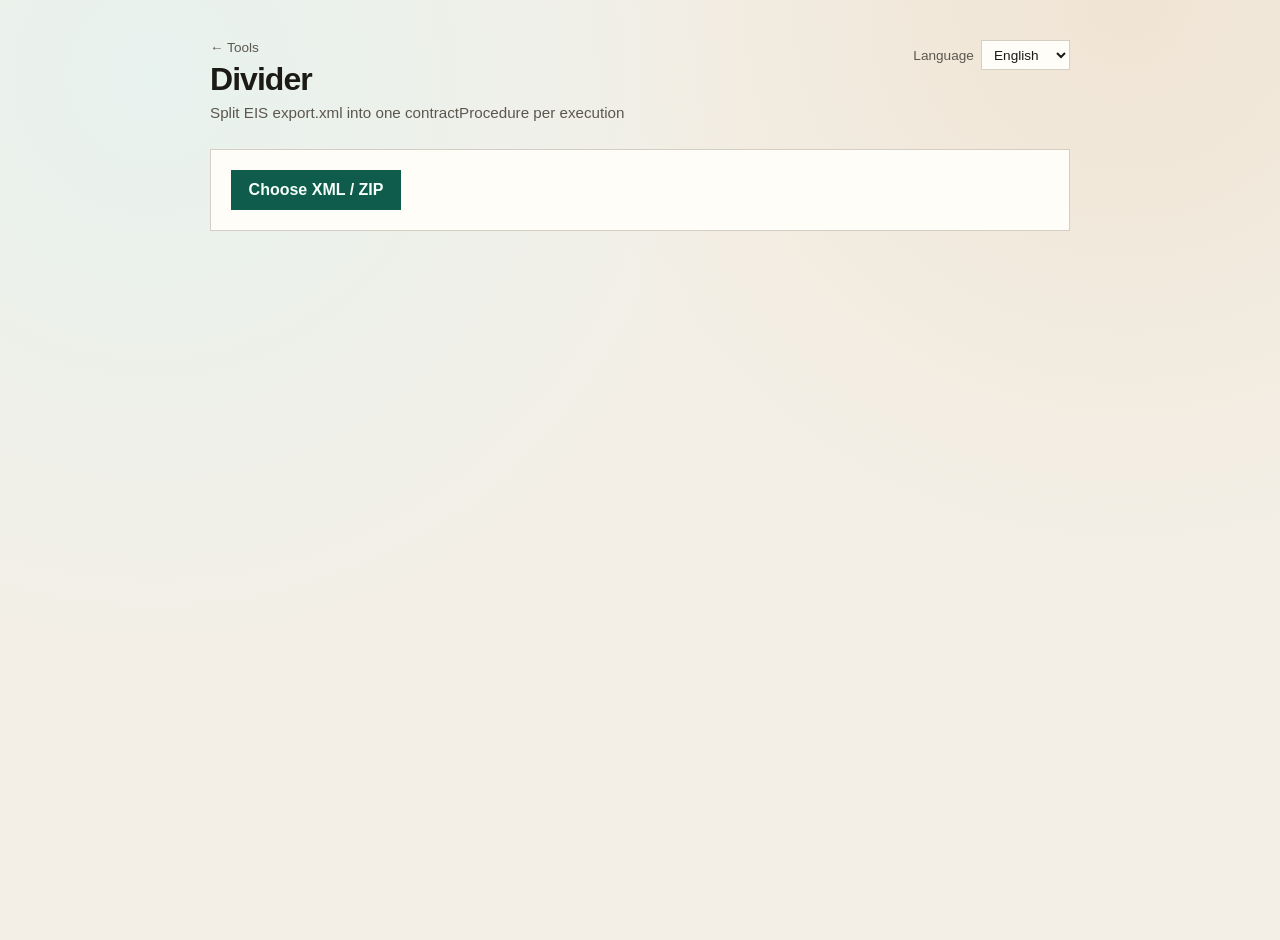
<file: divider.html>
<!DOCTYPE html>
<html lang="en">
<head>
  <meta charset="UTF-8" />
  <meta name="viewport" content="width=device-width, initial-scale=1" />
  <title>Divider — EIS executions</title>
  <link rel="stylesheet" href="styles.css" />
</head>
<body>
  <main class="app">
    <header class="header">
      <div class="header-top">
        <div class="header-brand">
          <a class="back-link" href="index.html" data-i18n="backHome">← Tools</a>
          <h1>Divider</h1>
        </div>
        <label class="lang-picker">
          <span class="lang-label" data-i18n="langLabel">Language</span>
          <select id="langSelect" aria-label="Interface language">
            <option value="en">English</option>
            <option value="ru">Русский</option>
          </select>
        </label>
      </div>
      <p class="tagline" data-i18n="tagline">Split EIS export.xml into one contractProcedure per execution</p>
    </header>

    <section class="panel">
      <label class="file-label">
        <span class="file-btn" data-i18n="chooseFile">Choose XML / ZIP</span>
        <input id="fileInput" type="file" accept=".xml,.zip,application/xml,text/xml,application/zip" />
      </label>
    </section>

    <section id="status" class="status" hidden></section>

    <section id="summary" class="summary" hidden>
      <dl>
        <div>
          <dt data-i18n="schemeVersion">Contract scheme version</dt>
          <dd id="schemeVersion">—</dd>
        </div>
        <div>
          <dt data-i18n="executionsFound">Executions found</dt>
          <dd id="execCount">0</dd>
        </div>
        <div>
          <dt data-i18n="contractRegNum">Contract registry number</dt>
          <dd id="regNum">—</dd>
        </div>
      </dl>
    </section>

    <section id="results" class="results" hidden>
      <p id="parsedLine" class="parsed-line"></p>
      <p id="contractLine" class="contract-line"></p>
      <p id="foundLine" class="found-line"></p>
      <p class="list-hint" data-i18n="listHint">Click a row to open its XML in a new tab</p>

      <label class="select-all">
        <input id="selectAll" type="checkbox" checked />
        <span id="selectAllLabel" data-i18n="selectAll">Select all</span>
      </label>

      <div class="exec-table">
        <div id="execHead" class="exec-row exec-head" hidden>
          <span class="exec-num" data-i18n="colOrdinal">#</span>
          <span class="exec-docnum" data-i18n="colDocumentNum">Doc. №</span>
          <span class="exec-sid" data-i18n="colSid">SID</span>
          <span class="exec-paid" data-i18n="colPaid">Paid</span>
          <span class="exec-name" data-i18n="colName">Name</span>
          <span class="exec-date" data-i18n="colDate">Date</span>
          <span class="exec-check" aria-hidden="true"></span>
        </div>
        <ul id="execList" class="exec-list"></ul>
      </div>

      <button id="exportBtn" type="button" class="export-btn" disabled>
        Export selected
      </button>
    </section>
  </main>

  <script src="vendor/jszip.min.js"></script>
  <script src="divider.js"></script>
</body>
</html>
</file>
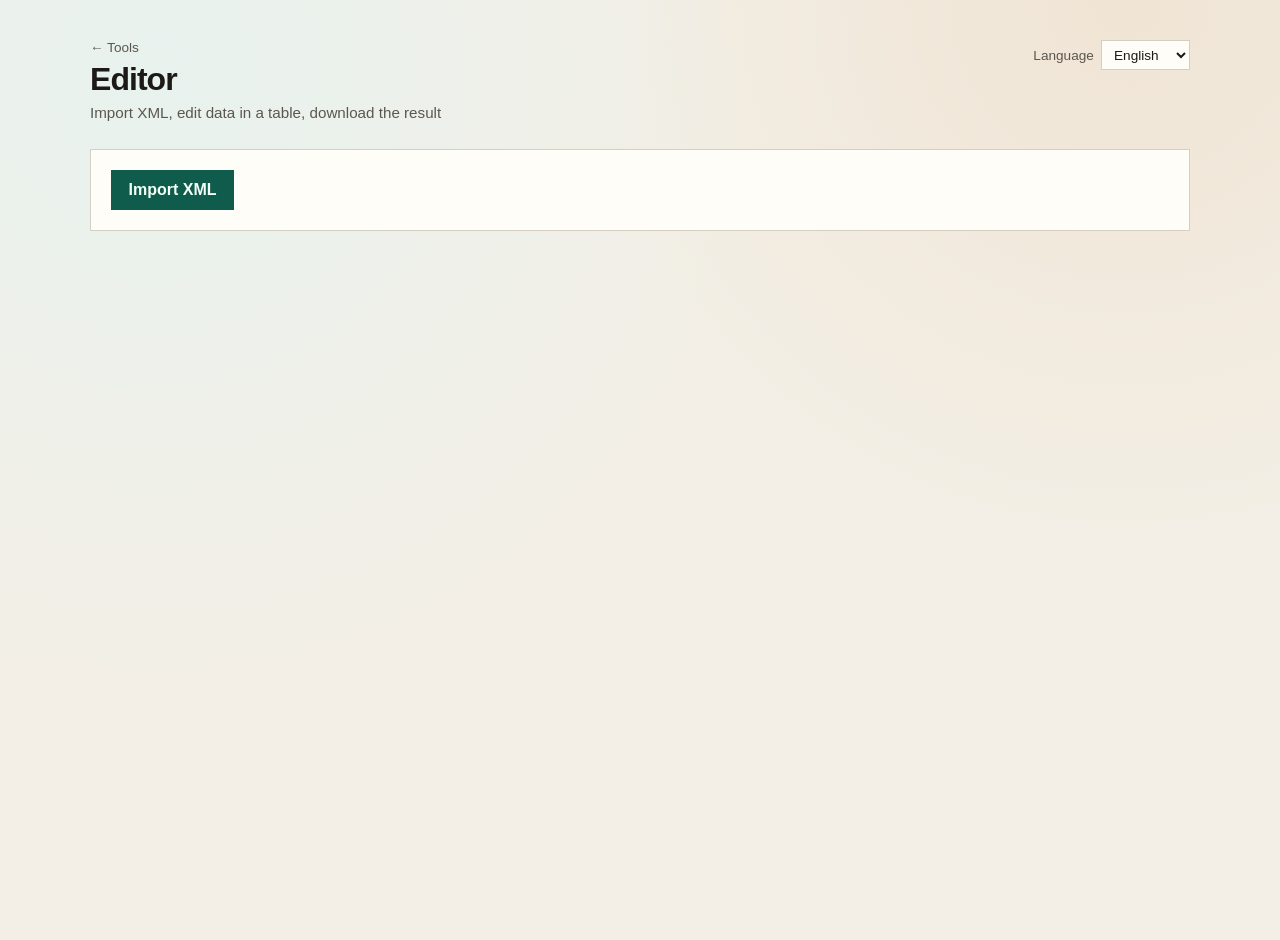
<file: editor.html>
<!DOCTYPE html>
<html lang="en">
<head>
  <meta charset="UTF-8" />
  <meta name="viewport" content="width=device-width, initial-scale=1" />
  <title>Editor — XML</title>
  <link rel="stylesheet" href="styles.css" />
</head>
<body>
  <main class="app editor-app">
    <header class="header">
      <div class="header-top">
        <div class="header-brand">
          <a class="back-link" href="index.html" data-i18n="backHome">← Tools</a>
          <h1>Editor</h1>
        </div>
        <label class="lang-picker">
          <span class="lang-label" data-i18n="langLabel">Language</span>
          <select id="langSelect" aria-label="Interface language">
            <option value="en">English</option>
            <option value="ru">Русский</option>
          </select>
        </label>
      </div>
      <p class="tagline" data-i18n="tagline">Import XML, edit data in a table, download the result</p>
    </header>

    <section class="panel editor-toolbar">
      <label class="file-label">
        <span class="file-btn" data-i18n="chooseFile">Import XML</span>
        <input id="fileInput" type="file" accept=".xml,application/xml,text/xml" />
      </label>
      <div class="editor-actions" id="editorActions" hidden>
        <button type="button" id="expandAllBtn" class="ghost-btn" data-i18n="expandAll">Expand all</button>
        <button type="button" id="collapseEmptyBtn" class="ghost-btn" data-i18n="collapseEmpty">Collapse empty</button>
        <button type="button" id="downloadBtn" class="export-btn" data-i18n="download">Download XML</button>
      </div>
      <div class="field-filter" id="fieldFilterWrap" hidden>
        <label class="field-filter-label" for="fieldFilter" data-i18n="fieldFilterLabel">Filter</label>
        <input
          id="fieldFilter"
          name="fieldFilter"
          type="text"
          data-i18n-placeholder="fieldFilter"
          placeholder="Filter fields…"
          autocomplete="off"
          spellcheck="false"
        />
      </div>
    </section>

    <section id="status" class="status" hidden></section>

    <section id="meta" class="summary editor-meta" hidden>
      <dl>
        <div>
          <dt data-i18n="fileName">File</dt>
          <dd id="fileName">—</dd>
        </div>
        <div>
          <dt data-i18n="rootName">Document</dt>
          <dd id="rootName">—</dd>
        </div>
        <div>
          <dt data-i18n="fieldCount">Fields</dt>
          <dd id="fieldCount">0</dd>
        </div>
      </dl>
    </section>

    <section id="tablePanel" class="results table-panel" hidden>
      <p class="list-hint" data-i18n="tableHint">All fields are listed. Filter by purchaseObjectsInfo (or any name) to jump to a block.</p>
      <div class="data-table-wrap">
        <table class="data-table" id="dataTable">
          <thead>
            <tr>
              <th class="col-field" data-i18n="colField">Field</th>
              <th class="col-value" data-i18n="colValue">Value</th>
            </tr>
          </thead>
          <tbody id="dataBody"></tbody>
        </table>
      </div>
    </section>
  </main>

  <script src="editor.js"></script>
</body>
</html>
</file>
<file: styles.css>
:root {
  --bg: #f3efe6;
  --ink: #1c1a16;
  --muted: #5c574e;
  --line: #d4cfc2;
  --panel: #fffdf8;
  --accent: #0f5c4c;
  --accent-ink: #f5fff9;
  --danger: #8b1e1e;
  --ok: #0f5c4c;
  --font: "IBM Plex Sans", "Segoe UI", sans-serif;
  --mono: "IBM Plex Mono", "Consolas", monospace;
}

* {
  box-sizing: border-box;
}

body {
  margin: 0;
  min-height: 100vh;
  font-family: var(--font);
  color: var(--ink);
  background:
    radial-gradient(circle at 12% 8%, #e8f2ee 0, transparent 42%),
    radial-gradient(circle at 88% 0%, #f0e4d4 0, transparent 38%),
    var(--bg);
}

.app {
  width: min(860px, calc(100% - 2rem));
  margin: 2.5rem auto 3rem;
}

.app.editor-app {
  width: min(1100px, calc(100% - 2rem));
}

.header-brand {
  display: flex;
  flex-direction: column;
  gap: 0.35rem;
}

.back-link {
  color: var(--muted);
  text-decoration: none;
  font-size: 0.85rem;
}

.back-link:hover {
  color: var(--accent);
}

.tool-nav {
  margin-top: 2rem;
  display: grid;
  gap: 1rem;
  grid-template-columns: repeat(2, minmax(0, 1fr));
}

.tool-card {
  display: flex;
  flex-direction: column;
  gap: 0.55rem;
  padding: 1.4rem 1.35rem;
  background: var(--panel);
  border: 1px solid var(--line);
  color: inherit;
  text-decoration: none;
  transition: border-color 0.15s ease, transform 0.15s ease;
}

.tool-card:hover {
  border-color: var(--accent);
  transform: translateY(-2px);
}

.tool-card-title {
  font-size: 1.35rem;
  font-weight: 700;
  letter-spacing: -0.02em;
}

.tool-card-desc {
  color: var(--muted);
  font-size: 0.95rem;
  line-height: 1.45;
}

.vds-update {
  margin-top: 1.75rem;
  padding: 1.1rem 1.2rem;
}

.vds-update-row {
  display: flex;
  flex-wrap: wrap;
  align-items: center;
  justify-content: space-between;
  gap: 0.85rem 1rem;
}

.vds-update-title {
  margin: 0;
  font-size: 1.05rem;
  font-weight: 700;
}

.vds-update-desc {
  margin: 0.35rem 0 0;
  color: var(--muted);
  font-size: 0.9rem;
  line-height: 1.4;
  max-width: 36rem;
}

.vds-update-status {
  margin: 0.85rem 0 0;
  white-space: pre-wrap;
  font-family: var(--mono);
  font-size: 0.8rem;
  line-height: 1.4;
  color: var(--muted);
}

.vds-update-status.is-ok {
  color: var(--ok);
}

.vds-update-status.is-error {
  color: var(--danger);
}

.editor-toolbar {
  display: flex;
  flex-wrap: wrap;
  align-items: center;
  justify-content: space-between;
  gap: 0.75rem 1rem;
}

.editor-actions {
  display: flex;
  flex-wrap: wrap;
  gap: 0.5rem;
  align-items: center;
}

.ghost-btn {
  padding: 0.55rem 0.9rem;
  border: 1px solid var(--line);
  background: transparent;
  color: var(--ink);
  font: inherit;
  font-weight: 600;
  cursor: pointer;
}

.ghost-btn:hover {
  border-color: var(--accent);
  color: var(--accent);
}

.editor-actions .export-btn {
  margin-top: 0;
}

.editor-meta {
  margin-top: 1rem;
}

.table-panel {
  margin-top: 1rem;
}

.field-filter {
  display: flex;
  flex: 1 1 16rem;
  gap: 0.65rem;
  align-items: center;
  min-width: min(100%, 16rem);
}

.field-filter[hidden] {
  display: none !important;
}

.field-filter-label {
  flex: 0 0 auto;
  font-size: 0.9rem;
  font-weight: 600;
  color: var(--muted);
  white-space: nowrap;
}

#fieldFilter {
  display: block !important;
  box-sizing: border-box;
  flex: 1 1 auto;
  width: 100%;
  min-width: 12rem;
  min-height: 2.5rem;
  margin: 0;
  font: inherit;
  font-size: 0.95rem;
  line-height: 1.3;
  color: #1c1a16 !important;
  caret-color: #1c1a16;
  background: #fff !important;
  border: 1px solid var(--line);
  border-radius: 0;
  padding: 0.55rem 0.75rem;
  opacity: 1 !important;
  position: static !important;
  overflow: visible !important;
  visibility: visible !important;
  pointer-events: auto !important;
  -webkit-text-fill-color: #1c1a16;
}

#fieldFilter::placeholder {
  color: #5c574e;
  opacity: 1;
}

#fieldFilter:focus {
  outline: 2px solid #b7d7ce;
  outline-offset: 1px;
}

tr.filter-hide {
  display: none !important;
}

.data-table-wrap {
  border: 1px solid var(--line);
  background: #faf7f0;
  max-height: min(75vh, 900px);
  overflow: auto;
}

.data-table {
  width: 100%;
  border-collapse: collapse;
  table-layout: fixed;
}

.data-table thead th {
  position: sticky;
  top: 0;
  z-index: 1;
  text-align: left;
  font-size: 0.75rem;
  font-weight: 700;
  letter-spacing: 0.04em;
  text-transform: uppercase;
  color: var(--muted);
  background: #efe9dc;
  border-bottom: 1px solid var(--line);
  padding: 0.65rem 0.85rem;
}

.data-table .col-field {
  width: 42%;
}

.data-table .col-value {
  width: 66%;
}

.data-row td {
  border-bottom: 1px solid var(--line);
  vertical-align: top;
  padding: 0.45rem 0.85rem;
  background: var(--panel);
}

.data-row:nth-child(even) td {
  background: #fbf8f1;
}

.data-field {
  font-family: var(--mono);
  font-size: 0.85rem;
  font-weight: 600;
  color: var(--ink);
  padding-left: calc(0.85rem + var(--depth, 0) * 1rem) !important;
  overflow-wrap: anywhere;
}

.data-value {
  padding-top: 0.35rem !important;
  padding-bottom: 0.35rem !important;
}

.data-input {
  display: block;
  box-sizing: border-box;
  width: 100%;
  max-width: 100%;
  font: inherit;
  font-family: var(--mono);
  font-size: 0.85rem;
  color: var(--ink);
  background: #fff;
  border: 1px solid var(--line);
  padding: 0.4rem 0.5rem;
  line-height: 1.35;
}

.data-textarea {
  resize: none;
  overflow: hidden;
  min-height: 2.05rem;
  field-sizing: content;
}

.binary-chip {
  display: inline-block;
  max-width: 100%;
  box-sizing: border-box;
  font-family: var(--mono);
  font-size: 0.8rem;
  line-height: 1.35;
  color: var(--muted, #5c564c);
  background: #f3eee4;
  border: 1px dashed var(--line);
  padding: 0.45rem 0.6rem;
  user-select: none;
  pointer-events: none;
}

.data-input:focus {
  outline: 2px solid #b7d7ce;
  outline-offset: 1px;
}

.section-row .section-cell {
  padding: 0;
  border-bottom: 1px solid var(--line);
  background: #ebe4d6;
}

.section-toggle {
  display: flex;
  align-items: center;
  gap: 0.55rem;
  width: 100%;
  margin: 0;
  padding: 0.55rem 0.85rem 0.55rem calc(0.85rem + var(--depth, 0) * 1rem);
  border: 0;
  background: transparent;
  color: var(--ink);
  font: inherit;
  text-align: left;
  cursor: pointer;
}

.section-toggle:hover {
  background: #e3dccb;
}

.section-caret {
  width: 1rem;
  color: var(--muted);
  flex: 0 0 auto;
}

.section-title {
  font-weight: 700;
  letter-spacing: -0.01em;
}

.section-meta {
  margin-left: auto;
  color: var(--muted);
  font-size: 0.8rem;
  white-space: nowrap;
}

.header-top {
  display: flex;
  align-items: flex-start;
  justify-content: space-between;
  gap: 1rem;
}

.header h1 {
  margin: 0;
  font-size: 2rem;
  letter-spacing: -0.03em;
}

.lang-picker {
  display: inline-flex;
  align-items: center;
  gap: 0.45rem;
  color: var(--muted);
  font-size: 0.85rem;
  white-space: nowrap;
}

.lang-picker select {
  font: inherit;
  color: var(--ink);
  background: var(--panel);
  border: 1px solid var(--line);
  padding: 0.35rem 0.5rem;
}

.tagline {
  margin: 0.4rem 0 0;
  color: var(--muted);
  font-size: 0.95rem;
}

.panel {
  margin-top: 1.75rem;
  padding: 1.25rem;
  background: var(--panel);
  border: 1px solid var(--line);
}

.file-label {
  display: inline-flex;
  cursor: pointer;
}

.file-label input {
  position: absolute;
  width: 1px;
  height: 1px;
  opacity: 0;
  overflow: hidden;
}

.file-btn {
  display: inline-block;
  padding: 0.7rem 1.1rem;
  background: var(--accent);
  color: var(--accent-ink);
  font-weight: 600;
  border: 0;
}

.file-label:hover .file-btn,
.file-label:focus-within .file-btn {
  filter: brightness(1.08);
}

.status {
  margin-top: 1rem;
  padding: 0.85rem 1rem;
  border: 1px solid var(--line);
  background: var(--panel);
  font-size: 0.95rem;
}

.status.error {
  border-color: #e0b4b4;
  color: var(--danger);
  background: #fff7f7;
}

.status.ok {
  border-color: #b7d7ce;
  color: var(--ok);
  background: #f3faf7;
}

.summary {
  margin-top: 1rem;
  padding: 1rem 1.25rem;
  background: var(--panel);
  border: 1px solid var(--line);
}

.summary dl {
  margin: 0;
  display: grid;
  gap: 0.85rem;
}

.summary div {
  display: grid;
  grid-template-columns: minmax(10rem, 16rem) 1fr;
  gap: 0.5rem;
  align-items: baseline;
}

.summary dt {
  margin: 0;
  color: var(--muted);
  font-size: 0.9rem;
}

.summary dd {
  margin: 0;
  font-family: var(--mono);
  font-size: 1rem;
  font-weight: 600;
}

.results {
  margin-top: 1rem;
  padding: 1.25rem;
  background: var(--panel);
  border: 1px solid var(--line);
}

.parsed-line,
.contract-line,
.found-line {
  margin: 0 0 0.65rem;
  line-height: 1.4;
}

.parsed-line {
  font-weight: 600;
}

.contract-line {
  color: var(--ink);
}

.found-line {
  margin-bottom: 0.35rem;
  font-weight: 600;
}

.list-hint {
  margin: 0 0 0.85rem;
  color: var(--muted);
  font-size: 0.85rem;
}

.select-all {
  display: inline-flex;
  align-items: center;
  gap: 0.5rem;
  margin-bottom: 0.75rem;
  font-size: 0.95rem;
  cursor: pointer;
  user-select: none;
}

.select-all input,
.exec-check input {
  width: 1.1rem;
  height: 1.1rem;
  accent-color: var(--accent);
  cursor: pointer;
}

.exec-table {
  border: 1px solid var(--line);
  overflow-x: auto;
}

.exec-list {
  margin: 0;
  padding: 0;
  list-style: none;
}

.exec-row {
  display: grid;
  grid-template-columns: 3rem 6.5rem 8rem 7.5rem minmax(8rem, 1fr) 7rem auto;
  gap: 0.75rem;
  align-items: center;
  padding: 0.75rem 0.9rem;
  border-bottom: 1px solid var(--line);
  cursor: pointer;
  min-width: 42rem;
}

.exec-head {
  cursor: default;
  background: #efe9dc;
  border-bottom: 1px solid var(--line);
  font-size: 0.78rem;
  font-weight: 600;
  letter-spacing: 0.02em;
  text-transform: uppercase;
  color: var(--muted);
}

.exec-head:hover {
  background: #efe9dc;
}

.exec-row:hover {
  background: #f3eee3;
}

.exec-list .exec-row:last-child {
  border-bottom: 0;
}

.exec-list .exec-row:nth-child(even) {
  background: #faf7f0;
}

.exec-docnum,
.exec-sid,
.exec-num,
.exec-paid,
.exec-date {
  font-family: var(--mono);
  white-space: nowrap;
}

.exec-docnum,
.exec-num {
  font-weight: 600;
}

.exec-sid {
  color: var(--muted);
  overflow: hidden;
  text-overflow: ellipsis;
}

.exec-name {
  min-width: 0;
  overflow-wrap: anywhere;
}

.exec-date {
  color: var(--muted);
}

.exec-check {
  display: inline-flex;
  justify-content: flex-end;
  margin: 0;
  min-height: 1.1rem;
}

.export-btn {
  margin-top: 1rem;
  padding: 0.75rem 1.2rem;
  border: 0;
  background: var(--ink);
  color: #fff;
  font: inherit;
  font-weight: 600;
  cursor: pointer;
}

.export-btn:hover:not(:disabled) {
  filter: brightness(1.15);
}

.export-btn:disabled {
  opacity: 0.45;
  cursor: not-allowed;
}

[hidden] {
  display: none !important;
}

@media (max-width: 720px) {
  .tool-nav {
    grid-template-columns: 1fr;
  }

  .summary div {
    grid-template-columns: 1fr;
  }

  .data-table .col-field,
  .data-table .col-value {
    width: auto;
  }

  .data-table,
  .data-table tbody,
  .data-table tr,
  .data-table td {
    display: block;
    width: 100%;
  }

  .data-table thead {
    display: none;
  }

  .data-field {
    border-bottom: 0 !important;
    padding-bottom: 0.15rem !important;
    color: var(--muted);
    font-size: 0.78rem;
  }

  .data-value {
    padding-top: 0 !important;
  }

  .section-meta {
    display: none;
  }

  .exec-row {
    grid-template-columns: minmax(0, 1fr) minmax(0, 1fr) auto;
    grid-template-areas:
      "num paid check"
      "docnum sid sid"
      "name name name"
      "date date date";
    min-width: 0;
    gap: 0.45rem 0.75rem;
  }

  .exec-head {
    display: none;
  }

  .exec-docnum { grid-area: docnum; }
  .exec-sid { grid-area: sid; }
  .exec-num { grid-area: num; }
  .exec-paid { grid-area: paid; }
  .exec-check { grid-area: check; }
  .exec-name { grid-area: name; }
  .exec-date { grid-area: date; }

  .exec-docnum::before,
  .exec-sid::before,
  .exec-num::before,
  .exec-paid::before,
  .exec-date::before {
    display: block;
    font-family: inherit;
    font-size: 0.72rem;
    font-weight: 600;
    letter-spacing: 0.02em;
    text-transform: uppercase;
    color: var(--muted);
    margin-bottom: 0.1rem;
  }

  .exec-docnum::before { content: attr(data-label); }
  .exec-sid::before { content: attr(data-label); }
  .exec-num::before { content: attr(data-label); }
  .exec-paid::before { content: attr(data-label); }
  .exec-date::before { content: attr(data-label); }

  .exec-docnum,
  .exec-sid {
    white-space: normal;
    overflow-wrap: anywhere;
  }
}
</file>
